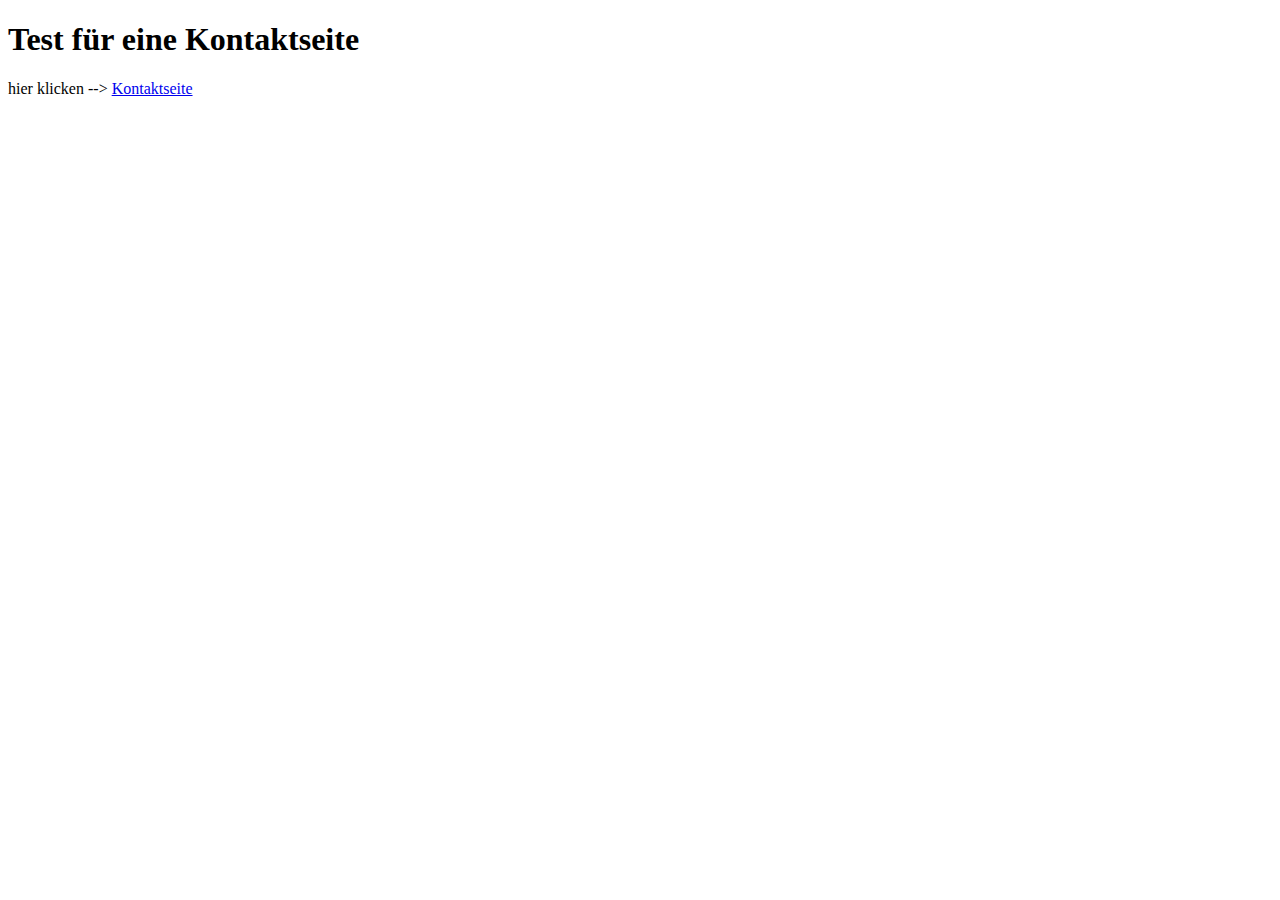
<file: index.html>
<!DOCTYPE html>
<html lang="en">
<head>
  <meta charset="UTF-8">
  <title>Homepage</title>
</head>
<body>
  <h1>Test für eine Kontaktseite</h1>
  <p>hier klicken --> <a href="kontakt.html">Kontaktseite</a> </p>
</body>
</html>
</file>
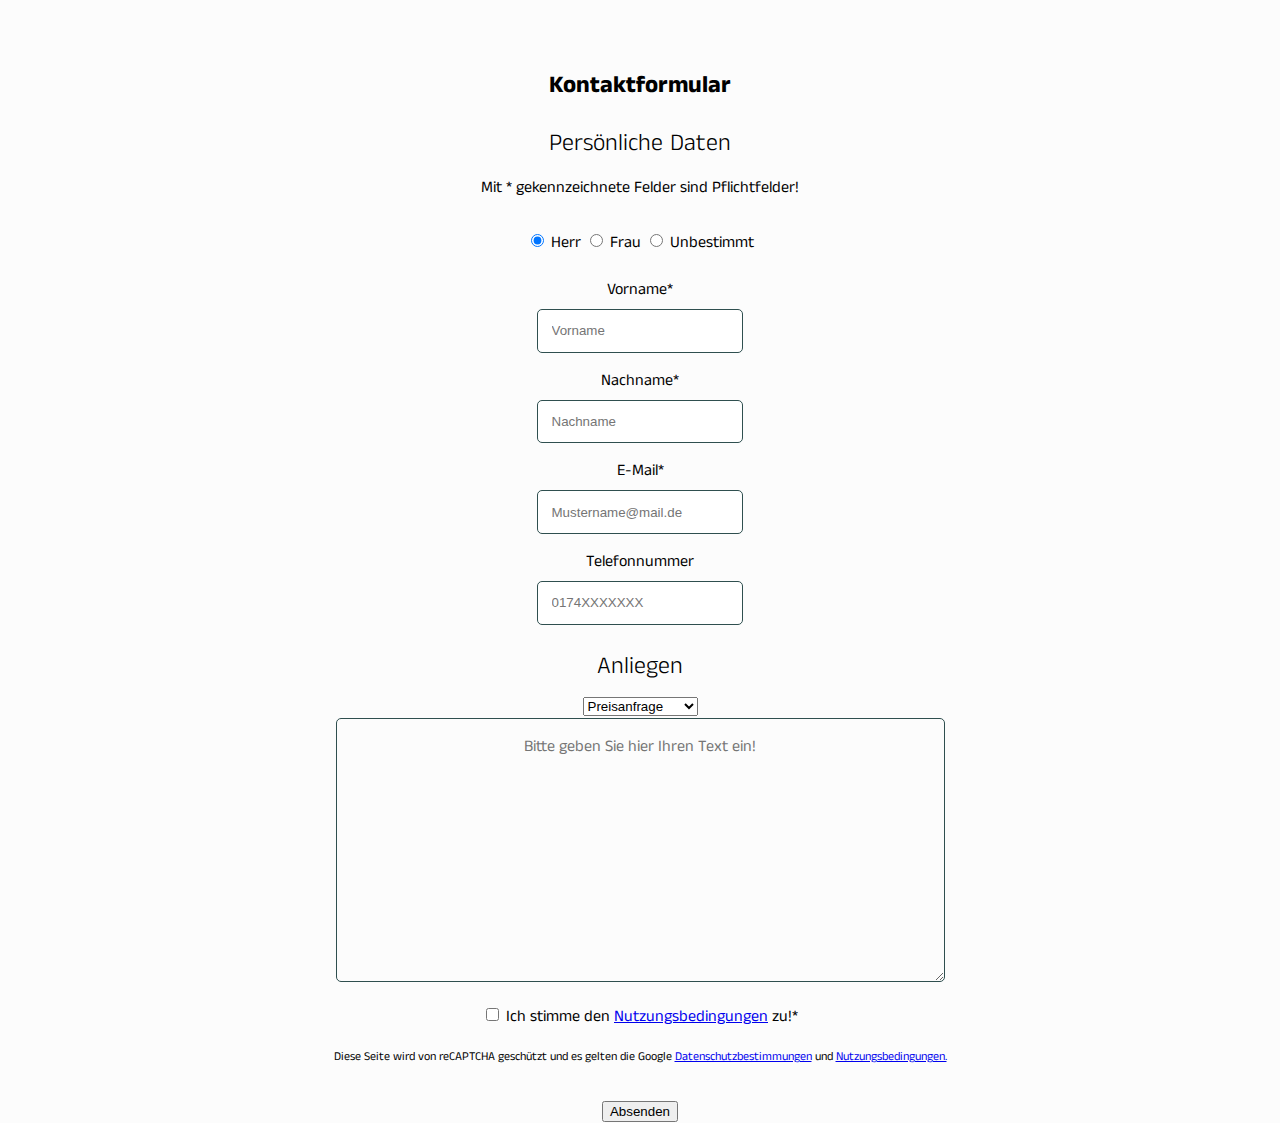
<file: kontakt.html>
<!DOCTYPE html>
<html lang="de">
<head>
    <meta charset="UTF-8">
    <meta name="viewport" content="width=device-width, initial-scale=1.0, user-scalable=no"/>
    <meta http-equiv="X-UA-Compatible" content="ie=edge">
    <link rel="stylesheet" href="style-test.css">
    <link rel="preconnect" href="https://fonts.googleapis.com">
    <link rel="preconnect" href="https://fonts.gstatic.com" crossorigin>
    <link href="https://fonts.googleapis.com/css2?family=Anek+Tamil:wght@100;300;500&display=swap" rel="stylesheet">
    <link rel="stylesheet" href="https://cdnjs.cloudflare.com/ajax/libs/font-awesome/5.11.2/css/all.min.css">
    <link href="https://fonts.googleapis.com/css?family=Open+Sans&display=swap" rel="stylesheet">
</head>
<body>
        <section id="formular">
            <form action="https://formsubmit.co/980b064931359adfd78512274ea5b50a" method="POST" accept-charset="UTF-8" id="demo-form">
                <div class="head-form">
                    <div id="cover-contact"></div>
                    <!--<img id="contact-head" src="images/comment.svg">-->
                    <h2 class="cover-header-contact">Kontaktformular</h2>
                </div>
                <div class="personal-info">
                    <h3 id="personal-data">Persönliche Daten</h3>

                    <p id="legend">Mit * gekennzeichnete Felder sind Pflichtfelder!</p>
                  <input type="hidden" name="_next" value="/index.html">
                  <input type="hidden" name="_subject" value="Anfrage Malerbetrieb">
                  <input type="text" name="_honey" style="display:none">
                  <input type="hidden" name="_captcha" value="false">
                  <input type="hidden" name="_autoresponse" value="Vielen Dank für Ihre Anfrage, wir werden uns so schnell wie möglich bei Ihnen melden!">

                  <input
                            type="radio"
                            id="anredeHerr"
                            name="anrede"
                            value="Herr"
                            checked ="checked">
                    <label for="anredeHerr">Herr</label>

                    <input type="radio"
                           id="anredeFrau"
                           name="anrede"
                           value="Frau">
                    <label for="anredeFrau">Frau</label>

                    <input type="radio"
                           id="anredeUnbestimmt"
                           name="anrede"
                           value=" ">
                    <label for="anredeUnbestimmt">Unbestimmt</label> <br>

                    <label for="fname">Vorname*</label> <br>
                    <input
                            class="field"
                            name="Vorname"
                            id="fname"
                            type="text"
                            size="20"
                            maxlength="30"
                            placeholder="Vorname"
                            pattern="[A-ZÄÖÜ][A-Za-zÄäÖöÜüß-]*"
                            required> <br>
                    <label for="lname">Nachname*</label> <br>
                    <input
                            class="field"
                            name="Nachname"
                            id="lname"
                            type="text"
                            size="20"
                            maxlength="30"
                            placeholder="Nachname"
                            pattern="[A-ZÄÖÜ][A-Za-zÄäÖöÜüß-]*"
                            required> <br>

                    <label for="mail">E-Mail*</label> <br>
                    <input
                            class="field"
                            name="E-Mail"
                            id="mail"
                            type="text"
                            size="20"
                            maxlength="30"
                            placeholder="Mustername@mail.de"
                            pattern="[äÄöÖüÜßA-Za-z0-9._%+-]+@[a-z0-9.-]+\.[a-z]{2,4}$"
                            required> <br>

                    <label for="phone-number">Telefonnummer</label><br>
                    <input
                            name="Telefonnummer"
                            id="phone-number"
                            size="20"
                            maxlength="20"
                            minlength="5"
                            type="tel"
                            pattern="^[0|+_]+[0-9]*"
                            placeholder="0174XXXXXXX">

                </div>
                <div class="request">
                    <h3>Anliegen</h3>
                    <div class="select-wrapper">
                        <select name ="anliegen" required>
                            <option value="Preisanfrage">Preisanfrage</option>
                            <option value="Materialanfrage">Materialanfrage</option>
                            <option value="Sonstiges">Sonstiges</option>
                        </select>
                    </div>

                    <textarea
                            placeholder="Bitte geben Sie hier Ihren Text ein!"
                            name="Nachricht"
                            id="nachricht"
                            rows="10"
                            cols="40"
                            required></textarea> <br>

                    <input
                            id="agb"
                            name="agb"
                            type="checkbox"
                            required>
                    <label for="agb"><span></span>Ich stimme den <a href="impressum.html#datenschutz">Nutzungsbedingungen</a> zu!*</label>
                    <p style="font-size: .75em; padding: 0">Diese Seite wird von reCAPTCHA geschützt und es gelten die Google <a href="https://policies.google.com/privacy">Datenschutzbestimmungen</a> und <a href="https://policies.google.com/terms">Nutzungsbedingungen.</a></p>
                    <br>
                    <button data-callback='onSubmit'
                            data-action='submit' type="submit" value="send" formtarget="_blank">Absenden</button>

                </div>
            </form>
        </section>
</body>
</html>
</file>
<file: style-test.css>
/*General Style*/
html {
    scroll-behavior: smooth;
}
html, body, form, textarea{
    font-family: 'Anek Tamil', sans-serif;
    font-size: 100%;
    margin: 0;
    padding: 1em 0 0 0;
    box-sizing: border-box;
    overflow-x: hidden !important;
    background-color: #fcfcfc;
    align-items: center;
    justify-content: center;
    text-align: center;
}
form input, textarea {
  padding: 1em;
  border-radius: 5px;
  border: 1px solid darkslategray;
}

form label {
  display: inline-block;
  padding: 1em 0 .5em 0;
}
h3{
  margin: 1em 0 .5em 0;
  font-weight: 300;
  font-size: 1.5em;
}
</file>
